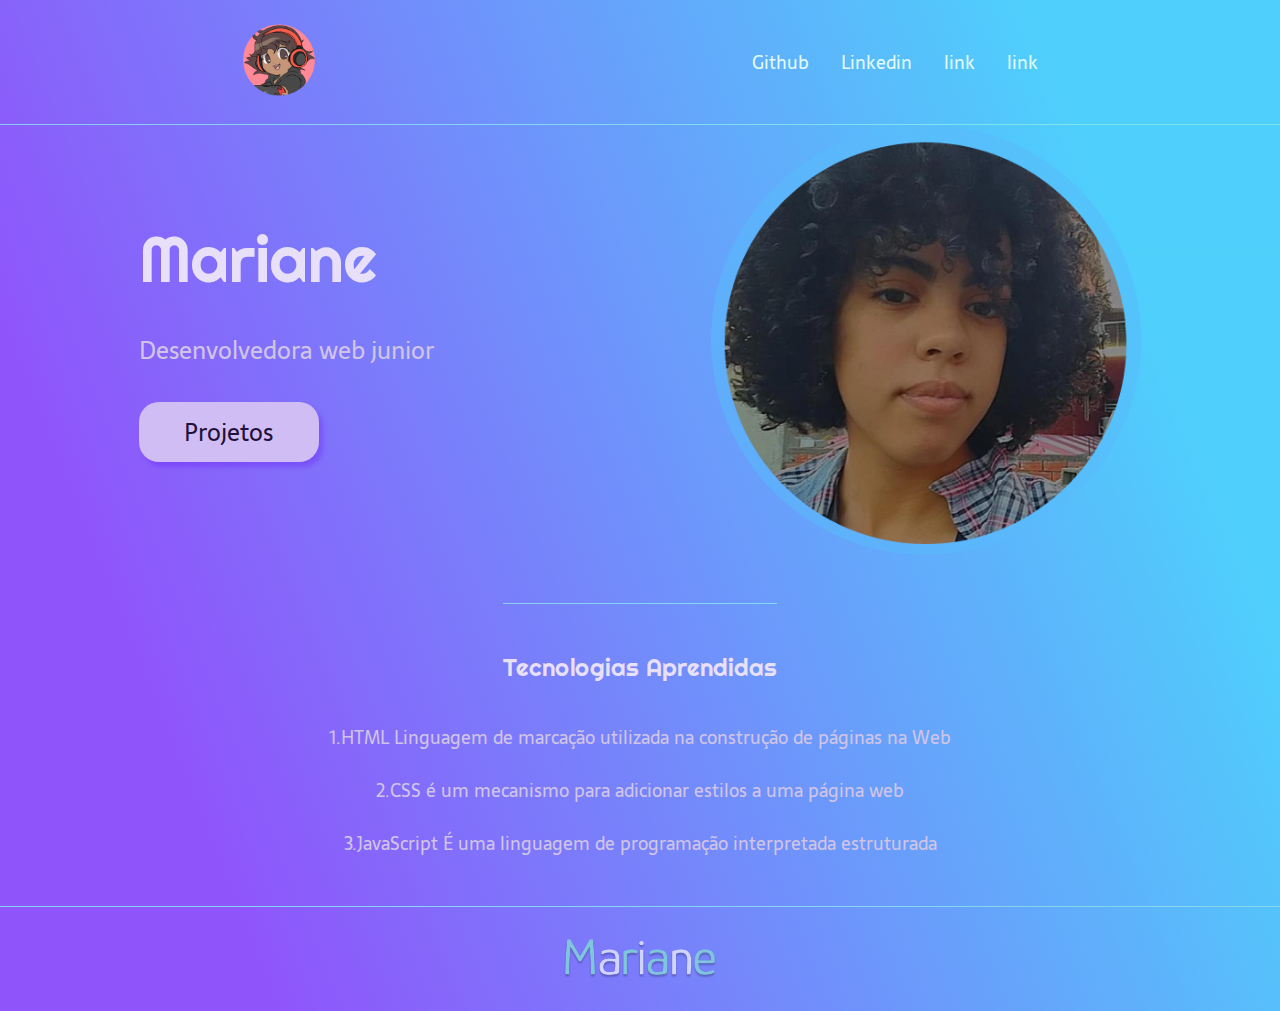
<file: index.html>
<!DOCTYPE html>
<html lang="pt-br">
<head>
    <meta charset="UTF-8">
    <meta http-equiv="X-UA-Compatible" content="IE=edge">
    <meta name="viewport" content="width=device-width, initial-scale=1.0">
    <link rel="stylesheet" href="style.css">
    <title>Minha Landing Page</title>
</head>
<body>
    <header class="cabecalho">
        <a href="index.html"><img class="cabecalho-imagem" src="images/meuAvatar.png" alt="Avatar Mariane"> </a>
        <nav class="cabecalho-menu">
            <a class="cabecalho-menu-item" href="https://github.com/MarianeTelesBento" target="_blank" rel="external">Github</a>
            <a class="cabecalho-menu-item" href="https://www.linkedin.com/in/mariane-teles-bento-66004522a/" target="_blank" rel="external">Linkedin</a>
            <a class="cabecalho-menu-item" href="#" target="_blank" rel="external">link</a>
            <a class="cabecalho-menu-item" href="#" target="_blank" rel="external">link</a>
        </nav>
    </header>

    <main class="conteudo">
        <section class="conteudo-principal">
            <div class="conteudo-principal-escrito">
                <h1 class="conteudo-principal-escrito-titulo">Mariane</h1>
                <h2 class="conteudo-principal-escrito-subtitulo">Desenvolvedora web junior</h2>
                <button class="conteudo-principal-escrito-botao" onclick="window.location.href='pages/page001.html'">Projetos</button>
            </div>
            <img class="conteudo-principal-imagem" src="images/minhaImagem.png" alt="Imagem Mariane">
        </section>
        <section class="conteudo-secundario">
            <h3 class="conteudo-secundario-titulo">Tecnologias Aprendidas</h3>
            <p class="conteudo-secundario-paragrafo">1.<strong>HTML</strong> Linguagem de marcação utilizada na construção de páginas na Web</p>
            <p class="conteudo-secundario-paragrafo">2.<strong>CSS</strong> é um mecanismo para adicionar estilos a uma página web</p>
            <p class="conteudo-secundario-paragrafo">3.<strong>JavaScript</strong> É uma linguagem de programação interpretada estruturada</p>
        </section>
    </main>

    <footer class="rodape">
        <img class="rodape-imagem" src="images/Mariane.png" alt="Rodapé">
    </footer>
</body>
</html>
</file>
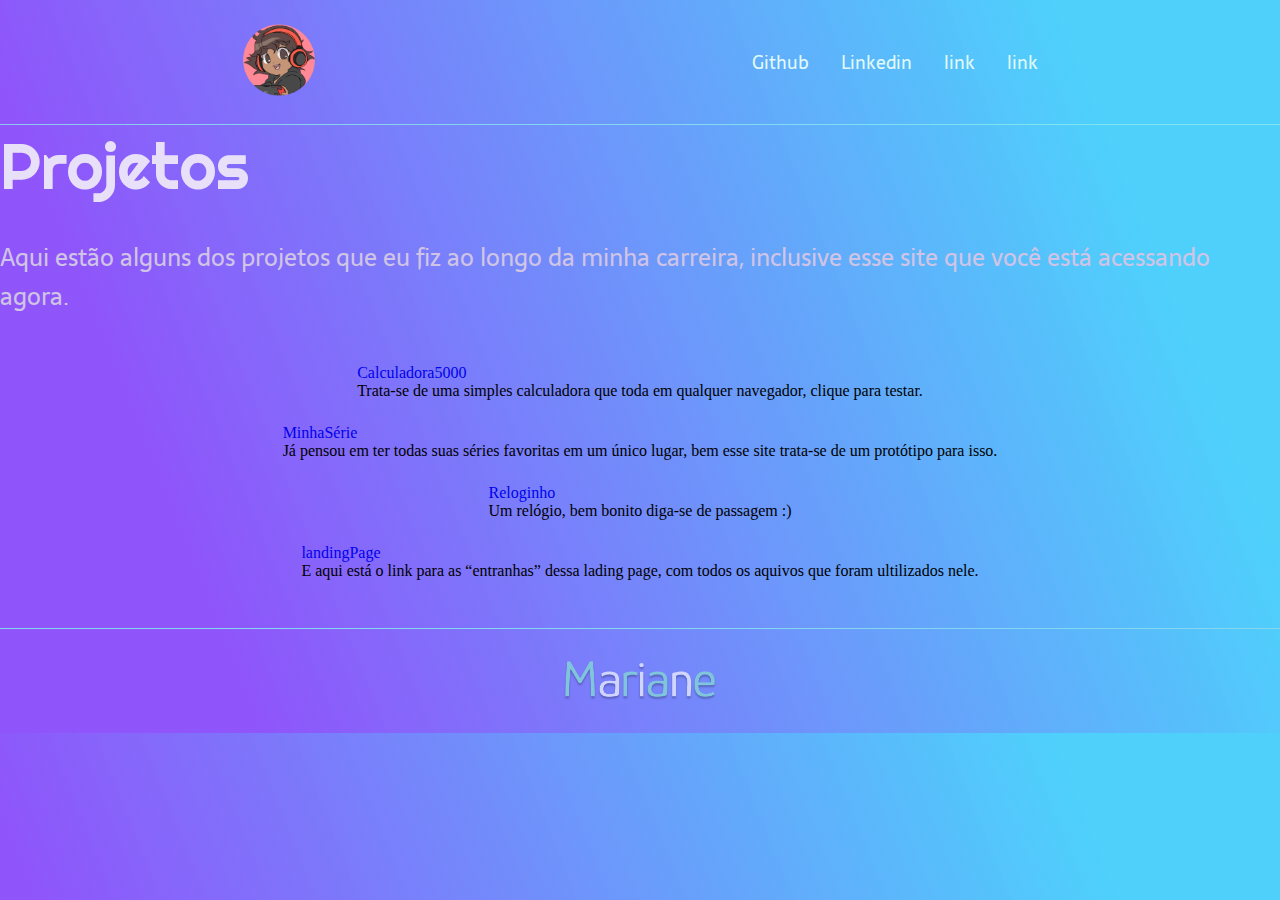
<file: pages/page001.html>
<!DOCTYPE html>
<html lang="pt-br">
<head>
    <meta charset="UTF-8">
    <meta http-equiv="X-UA-Compatible" content="IE=edge">
    <meta name="viewport" content="width=device-width, initial-scale=1.0">
    <link rel="stylesheet" href="style.css">
    <title>Projetos</title>
</head>
<body>
    <header class="cabecalho">
        <a href="../index.html"><img class="cabecalho-imagem" src="../images/meuAvatar.png" alt="Avatar Mariane"> </a>
        <nav class="cabecalho-menu">
            <a class="cabecalho-menu-item" href="https://github.com/MarianeTelesBento" target="_blank" rel="external">Github</a>
            <a class="cabecalho-menu-item" href="https://www.linkedin.com/in/mariane-teles-bento-66004522a/" target="_blank" rel="external">Linkedin</a>
            <a class="cabecalho-menu-item" href="#" target="_blank" rel="external">link</a>
            <a class="cabecalho-menu-item" href="#" target="_blank" rel="external">link</a>
        </nav>
    </header>

    <main class="conteudo">
        <section class="conteudo-principal">
            <div class="conteudo-principal-escrito">
                <h1 class="conteudo-principal-escrito-titulo">Projetos</h1>
                <p class="conteudo-principal-escrito-subtitulo">Aqui estão alguns dos projetos que eu fiz ao longo da minha carreira, inclusive esse site que você está acessando agora.</p>
            </div>
        </section>

        <section class="conteudo-secundario">
            <div>
                <a href="https://marianetelesbento.github.io/Calculadora5000/" target="_blank" rel="external">Calculadora5000</a>
                <p>Trata-se de uma simples calculadora que toda em qualquer navegador, clique para testar.</p>
            </div>
            <div>
                <a href="https://marianetelesbento.github.io/series/" target="_blank" rel="external">MinhaSérie</a>
                <p>Já pensou em ter todas suas séries favoritas em um único lugar, bem esse site trata-se de um protótipo para isso.</p>
            </div>
            <div>
                <a href="https://marianetelesbento.github.io/relogio/" target="_blank" rel="external">Reloginho</a>
                <p>Um relógio, bem bonito diga-se de passagem :)</p>
            </div>
            <div>
                <a href="https://github.com/MarianeTelesBento/LandingPage" target="_blank" rel="external">landingPage</a>
                <p>E aqui está o link para as “entranhas” dessa lading page, com todos os aquivos que foram ultilizados nele.</p>
            </div>
        </section>
    </main>

    <footer class="rodape">
        <img class="rodape-imagem" src="../images/Mariane.png" alt="Rodapé">
    </footer>
</body>
</html>
</file>
<file: style.css>
@charset "utf-8";
@import url('https://fonts.googleapis.com/css2?family=Righteous&family=Sarala:wght@400;700&display=swap');

*{
    margin: 0;
    padding: 0;
    box-sizing: border-box;
    text-decoration: none;
}

body{
    font-size: 100%;
    background-image: linear-gradient(68.15deg, #8546faea 16.62%, #3acbfbe5 85.61%);
}

.cabecalho{
    display: flex;
    flex-direction: row;
    align-items: center;
    justify-content: space-around;
    padding: 24px;
}

.cabecalho-imagem {
    height: 72px;
  }

.cabecalho-menu{
    display: flex;
    gap: 32px;
}

.cabecalho-menu-item{
    font-family: 'Sarala', sans-serif;
    color: #e1faf8;
    font-weight: 400;
    font-size: 18px;
}

.cabecalho-menu-item:hover{
    color: #bed4d3;
}

.conteudo{
    margin-bottom: 48px;
    border-top: 0.4px solid #8cebebc2;
}

.conteudo-principal{
    display: flex;
    flex-direction: row;
    align-items: center;
    justify-content: space-around;
}

.conteudo-principal-escrito{
    display: flex;
    flex-direction: column;
    gap: 32px;
}

.conteudo-principal-escrito-titulo{
    font-family: 'Righteous', cursive;
    font-weight: 400;
    font-size: 64px;
    color: #e8dff8;
}

.conteudo-principal-escrito-subtitulo{
    font-family: 'Sarala', sans-serif;
    font-weight: 400;
    font-size: 24px;
    color: #d0c4e6;
}

.conteudo-principal-escrito-botao{
    background-color: #d0bdf3;
    width: 180px;
    height: 60px;
    border: none;
    box-shadow: 4px 5px 4px #6b1efa57;
    border-radius: 20px;
    font-family: 'Sarala', sans-serif;
    font-weight: 400;
    font-size: 24px;
    color: #0f002bea;
}

.conteudo-principal-escrito-botao:hover{
    background-color: #9c8fb4;
}

.conteudo-principal-imagem{
    height: 430px;
}

.conteudo-secundario{
    display: flex;
    flex-direction: column;
    align-items: center;
    gap: 24px;
    margin-top: 48px;
}

.conteudo-secundario-titulo{
    border-top: 0.4px solid #8cebebc2;
    padding-top: 48px;
    font-family: 'Righteous', cursive;
    font-weight: 400;
    font-size: 24px;
    color: #E8DFF8;
    margin-bottom: 16px;
}

.conteudo-secundario-paragrafo{
    font-family: 'Sarala', sans-serif;
    font-weight: 300;
    font-size: 18px;
    color: #d0c4e6;
}

.rodape{
    padding: 32px;
    border-top: 0.4px solid #85D7EF;
}

.rodape-imagem{
    height: 40px;
    display: block;
    margin: 0 auto;
}
</file>
<file: pages/style.css>
@charset "utf-8";
@import url('https://fonts.googleapis.com/css2?family=Righteous&family=Sarala:wght@400;700&display=swap');

*{
    margin: 0;
    padding: 0;
    box-sizing: border-box;
    text-decoration: none;
}

body{
    font-size: 100%;
    background-image: linear-gradient(68.15deg, #8546faea 16.62%, #3acbfbe5 85.61%);
}

.cabecalho{
    display: flex;
    flex-direction: row;
    align-items: center;
    justify-content: space-around;
    padding: 24px;
}

.cabecalho-imagem {
    height: 72px;
  }

.cabecalho-menu{
    display: flex;
    gap: 32px;
}

.cabecalho-menu-item{
    font-family: 'Sarala', sans-serif;
    color: #e1faf8;
    font-weight: 400;
    font-size: 18px;
}

.cabecalho-menu-item:hover{
    color: #bed4d3;
}

.conteudo{
    margin-bottom: 48px;
    border-top: 0.4px solid #8cebebc2;
}

.conteudo-principal{
    display: flex;
    flex-direction: row;
    align-items: center;
    justify-content: space-around;
}

.conteudo-principal-escrito{
    display: flex;
    flex-direction: column;
    gap: 32px;
}

.conteudo-principal-escrito-titulo{
    font-family: 'Righteous', cursive;
    font-weight: 400;
    font-size: 64px;
    color: #e8dff8;
}

.conteudo-principal-escrito-subtitulo{
    font-family: 'Sarala', sans-serif;
    font-weight: 400;
    font-size: 24px;
    color: #d0c4e6;
}

.conteudo-principal-escrito-botao{
    background-color: #d0bdf3;
    width: 180px;
    height: 60px;
    border: none;
    box-shadow: 4px 5px 4px #6b1efa57;
    border-radius: 20px;
    font-family: 'Sarala', sans-serif;
    font-weight: 400;
    font-size: 24px;
    color: #0f002bea;
}

.conteudo-principal-escrito-botao:hover{
    background-color: #9c8fb4;
}

.conteudo-principal-imagem{
    height: 430px;
}

.conteudo-secundario{
    display: flex;
    flex-direction: column;
    align-items: center;
    gap: 24px;
    margin-top: 48px;
}

.conteudo-secundario-titulo{
    border-top: 0.4px solid #8cebebc2;
    padding-top: 48px;
    font-family: 'Righteous', cursive;
    font-weight: 400;
    font-size: 24px;
    color: #E8DFF8;
    margin-bottom: 16px;
}

.conteudo-secundario-paragrafo{
    font-family: 'Sarala', sans-serif;
    font-weight: 300;
    font-size: 18px;
    color: #d0c4e6;
}

.rodape{
    padding: 32px;
    border-top: 0.4px solid #85D7EF;
}

.rodape-imagem{
    height: 40px;
    display: block;
    margin: 0 auto;
}
</file>
